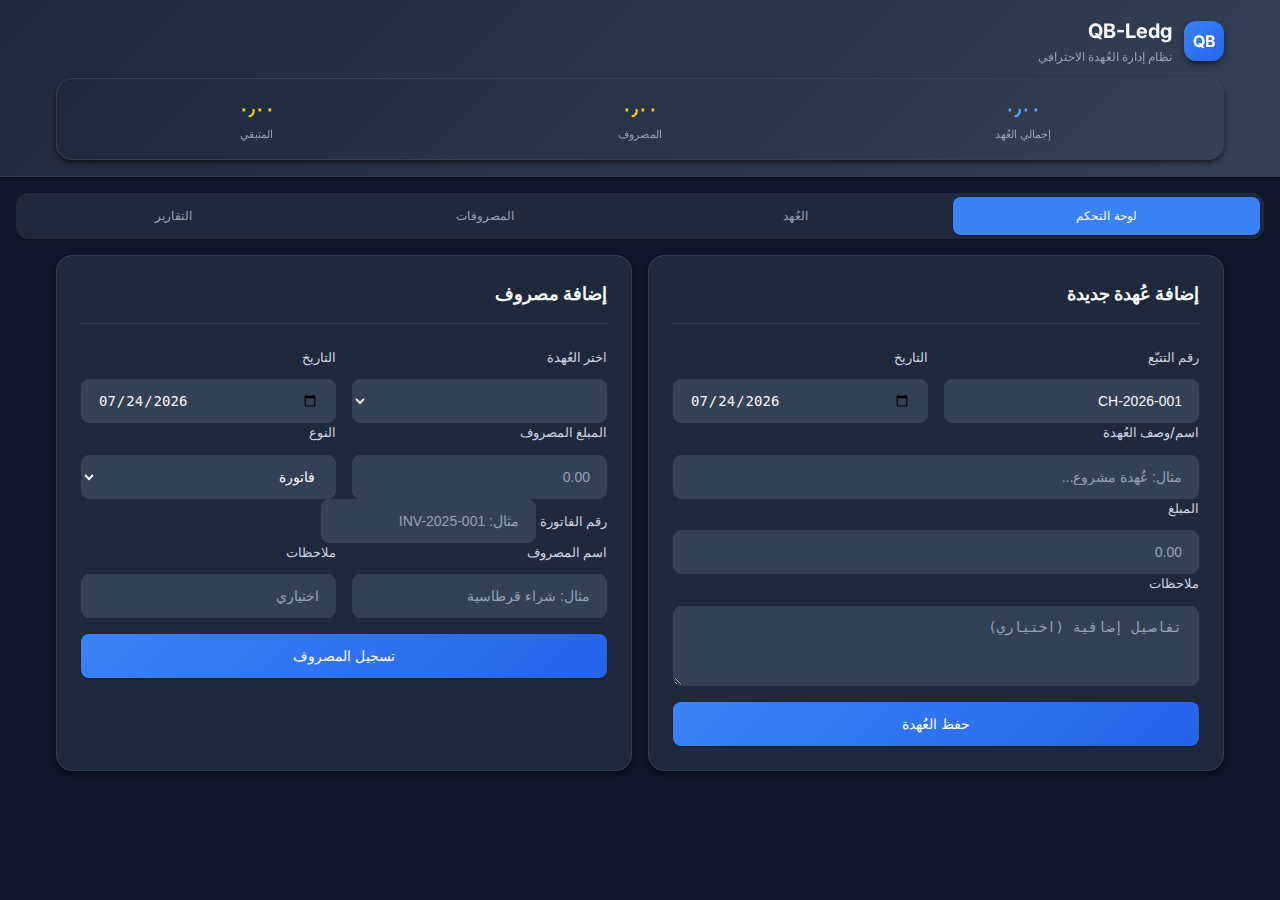
<file: index.html>
<!DOCTYPE html>
<html lang="ar" dir="rtl">
<head>
  <meta charset="utf-8" />
  <meta name="viewport" content="width=device-width, initial-scale=1" />
  <title>QB-Ledg - نظام إدارة العُهدة</title>
    <link rel="stylesheet" href="styles.css" />
  <link rel="preconnect" href="https://fonts.googleapis.com">
  <link rel="preconnect" href="https://fonts.gstatic.com" crossorigin>
  <link href="https://fonts.googleapis.com/css2?family=Inter:wght@400;500;600;700&display=swap" rel="stylesheet">

</head>
<body>
  <!-- Header -->
  <header class="header">
    <div class="header-content">
      <div class="brand">
        <div class="logo">QB</div>
        <div class="brand-info">
          <h1>QB-Ledg</h1>
          <p>نظام إدارة العُهدة الاحترافي</p>
        </div>
      </div>
      <div class="summary-card">
        <div class="summary-grid">
          <div class="summary-item">
            <h3 class="summary-total" id="totalAdvances">0.00</h3>
            <p>إجمالي العُهد</p>
          </div>
          <div class="summary-item">
            <h3 class="summary-spent" id="totalSpent">0.00</h3>
            <p>المصروف</p>
          </div>
          <div class="summary-item">
            <h3 class="summary-remaining" id="totalRemaining">0.00</h3>
            <p>المتبقي</p>
          </div>
        </div>
      </div>
    </div>
  </header>

  <!-- Navigation -->
  <nav class="nav-tabs">
    <button class="nav-tab active" data-tab="dashboard">لوحة التحكم</button>
    <button class="nav-tab" data-tab="advances">العُهد</button>
    <button class="nav-tab" data-tab="expenses">المصروفات</button>
    <button class="nav-tab" data-tab="reports">التقارير</button>
  </nav>

  <!-- Main Container -->
  <div class="container">
    <!-- Dashboard Tab -->
    <div class="tab-pane" id="tab-dashboard">
      <div class="form-grid cols-2">
        <!-- Add Advance Form -->
        <div class="card">
          <div class="card-header">
            <h2 class="card-title">إضافة عُهدة جديدة</h2>
          </div>
          <form id="advanceForm">
            <div class="form-grid cols-2">
              <div class="form-group">
                <label class="form-label">رقم التتبّع</label>
                <input id="adv-track" class="form-input" readonly placeholder="يُنشأ تلقائيًا" />
              </div>
              <div class="form-group">
                <label class="form-label">التاريخ</label>
                <input id="adv-date" class="form-input" type="date" />
              </div>
            </div>
            <div class="form-group">
              <label class="form-label">اسم/وصف العُهدة</label>
              <input id="adv-title" class="form-input" required placeholder="مثال: عُهدة مشروع..." />
            </div>
            <div class="form-group">
              <label class="form-label">المبلغ</label>
              <input id="adv-amount" class="form-input" type="number" inputmode="decimal" min="0" step="0.01" required placeholder="0.00" />
            </div>
            <div class="form-group">
              <label class="form-label">ملاحظات</label>
              <textarea id="adv-notes" class="form-input" placeholder="تفاصيل إضافية (اختياري)"></textarea>
            </div>
            <button type="submit" class="btn btn-primary" style="width: 100%; margin-top: 1rem;">
              حفظ العُهدة
            </button>
          </form>
        </div>

        <!-- Add Expense Form -->
        <div class="card">
          <div class="card-header">
            <h2 class="card-title">إضافة مصروف</h2>
          </div>
          <form id="expenseForm">
            <div class="form-grid cols-2">
              <div class="form-group">
                <label class="form-label">اختر العُهدة</label>
                <select id="exp-advance" class="form-input" required></select>
              </div>
              <div class="form-group">
                <label class="form-label">التاريخ</label>
                <input id="exp-date" class="form-input" type="date" />
              </div>
            </div>
            <div class="form-grid cols-2">
              <div class="form-group">
                <label class="form-label">المبلغ المصروف</label>
                <input id="exp-amount" class="form-input" type="number" inputmode="decimal" min="0" step="0.01" required placeholder="0.00" />
              </div>
              <div class="form-group">
                <label class="form-label">النوع</label>
                <select id="exp-kind" class="form-input">
                  <option value="invoice">فاتورة</option>
                  <option value="no-invoice">بدون فاتورة</option>
                </select>
              </div>
            </div>
            <div class="form-group" id="invoiceRow" style="display:none">
              <label class="form-label">رقم الفاتورة</label>
              <input id="exp-invoice" class="form-input" placeholder="مثال: INV-2025-001" />
            </div>
            <div class="form-grid cols-2">
              <div class="form-group">
                <label class="form-label">اسم المصروف</label>
                <input id="exp-name" class="form-input" required placeholder="مثال: شراء قرطاسية" />
              </div>
              <div class="form-group">
                <label class="form-label">ملاحظات</label>
                <input id="exp-notes" class="form-input" placeholder="اختياري" />
              </div>
            </div>
            <button type="submit" class="btn btn-primary" style="width: 100%; margin-top: 1rem;">
              تسجيل المصروف
            </button>
          </form>
        </div>
      </div>
    </div>

    <!-- Advances Tab -->
    <div class="tab-pane" id="tab-advances" hidden>
      <div class="card">
        <div class="card-header">
          <h2 class="card-title">إدارة العُهد</h2>
          <div class="toolbar-actions">
            <button class="btn btn-secondary btn-sm" id="btnExportJSON">تصدير</button>
            <button class="btn btn-secondary btn-sm" id="btnImportJSON">استيراد</button>
            <input id="importFile" type="file" accept="application/json" hidden />
          </div>
        </div>
        <div class="toolbar">
          <input id="searchAdv" class="search-input" placeholder="بحث في العُهد..." />
        </div>
        <div id="advTableWrap"></div>
      </div>
    </div>

    <!-- Expenses Tab -->
    <div class="tab-pane" id="tab-expenses" hidden>
      <div class="card">
        <div class="card-header">
          <h2 class="card-title">إدارة المصروفات</h2>
        </div>
        <div class="toolbar">
          <input id="searchExp" class="search-input" placeholder="بحث في المصروفات..." />
          <div class="toolbar-actions">
            <select id="filterAdvance" class="form-input" style="min-width: 200px;"></select>
            <button class="btn btn-secondary btn-sm" id="btnClearFilter">إلغاء التصفية</button>
          </div>
        </div>
        <div id="expTableWrap"></div>
      </div>
    </div>

    <!-- Reports Tab -->
    <div class="tab-pane" id="tab-reports" hidden>
      <div class="reports-grid">
        <div class="card">
          <div class="card-header">
            <h2 class="card-title">ملخص عام</h2>
          </div>
          <div id="reportSummary"></div>
        </div>
        <div class="card">
          <div class="card-header">
            <h2 class="card-title">تقرير عُهدة محددة</h2>
            <button class="btn btn-secondary btn-sm" id="btnPrint">طباعة</button>
          </div>
          <div class="form-group">
            <select id="reportAdvance" class="form-input"></select>
          </div>
          <div id="reportDetails"></div>
        </div>
      </div>
    </div>
  </div>

  <!-- Floating Action Button -->
  <button class="fab" id="fabAdd" title="إضافة سريع">+</button>


  <script src="app.js"></script>

</body>
</html>
</file>
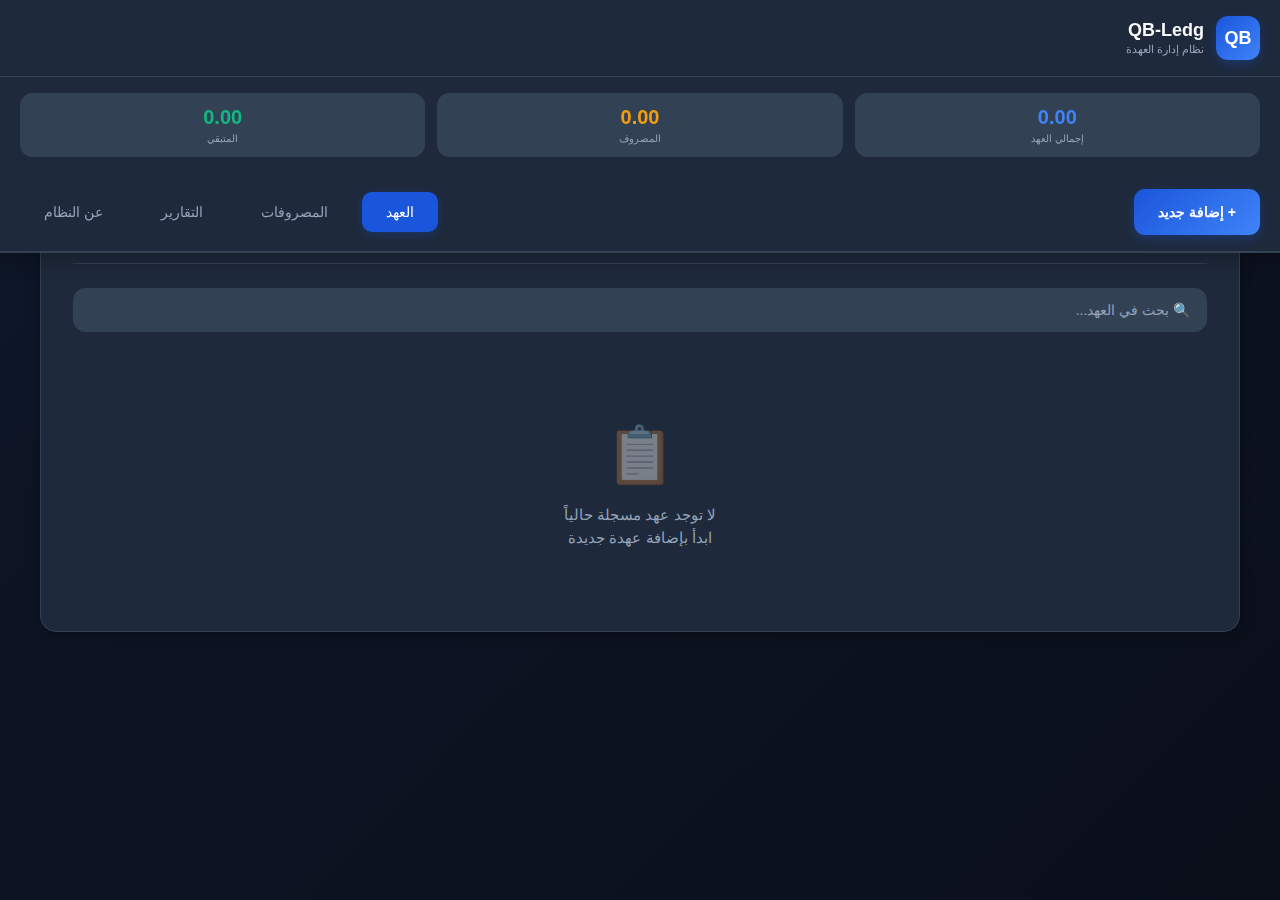
<file: home.html>
<!DOCTYPE html>
<html lang="ar" dir="rtl">
<head>
  <meta charset="UTF-8">
  <meta name="viewport" content="width=device-width, initial-scale=1.0, maximum-scale=1.0, user-scalable=no">
  <title>QB-Ledg</title>
      <link rel="stylesheet" href="./assets/css/styles.css" />
     <link rel="icon" type="image/x-icon" href="./assets/ico/favicon.ico">
  <style>

  </style>
</head>
<body>
  <header class="header">
    <div class="header-top">
      <div class="brand">
        <div class="logo">QB</div>
        <div class="brand-info">
          <h1>QB-Ledg</h1>
          <p>نظام إدارة العهدة</p>
        </div>
      </div>
    </div>
    
    <div class="summary-stats">
      <div class="stat-card">
        <div class="stat-value total" id="totalAdvances">0.00</div>
        <div class="stat-label">إجمالي العهد</div>
      </div>
      <div class="stat-card">
        <div class="stat-value spent" id="totalSpent">0.00</div>
        <div class="stat-label">المصروف</div>
      </div>
      <div class="stat-card">
        <div class="stat-value remaining" id="totalRemaining">0.00</div>
        <div class="stat-label">المتبقي</div>
      </div>
    </div>

    <div class="desktop-tabs">
      <button class="btn btn-primary desktop-add-btn" onclick="toggleAddMenu()">+ إضافة جديد</button>
      <button class="desktop-tab active" onclick="switchTab('advances')">العهد</button>
      <button class="desktop-tab" onclick="switchTab('expenses')">المصروفات</button>
      <button class="desktop-tab" onclick="switchTab('reports')">التقارير</button>
      <button class="desktop-tab" onclick="switchTab('about')">عن النظام</button>
    </div>
  </header>

  <div class="container">
    <div class="tab-content active" id="tab-advances">
      <div class="card">
        <div class="card-header">
          <h2 class="card-title">إدارة العهد</h2>
        </div>
        
        <div class="search-bar">
          <input class="search-input" placeholder="🔍 بحث في العهد..." />
        </div>

        <div class="toolbar">

        </div>

        <div class="data-list" id="advancesList">
              <div class="data-item-title">جاري تحميل البيانات...</div>
        </div>
      </div>
    </div>
  </div>
  
    <div class="tab-content" id="tab-expenses">
      <div class="card">
        <div class="card-header">
          <h2 class="card-title">إدارة المصروفات</h2>
        </div>
        
        <div class="search-bar">
          <input class="search-input" placeholder="🔍 بحث في المصروفات..." />
        </div>

        <div class="toolbar">
          <select class="form-input" style="flex: 2;">
            <option value="">كل العهد</option>
            <option value="1">عهدة مشروع تطوير الموقع - #CH-000</option>
          </select>
          <button class="btn btn-secondary">❌ إلغاء التصفية</button>
        </div>

        <div class="data-list" id="expensesList">
          <div class="data-item">
            <div class="data-item-header">
              <div class="data-item-title">شراء معدات مكتبية</div>
              <div class="data-item-badge">فاتورة</div>
            </div>
            <div class="data-item-grid">
              <div class="data-field">
                <span class="data-field-label">المبلغ</span>
                <span class="data-field-value">1,200.00 ر.س</span>
              </div>
              <div class="data-field">
                <span class="data-field-label">التاريخ</span>
                <span class="data-field-value">2025-10-18</span>
              </div>
              <div class="data-field">
                <span class="data-field-label">العهدة</span>
                <span class="data-field-value">#CH-000</span>
              </div>
              <div class="data-field">
                <span class="data-field-label">رقم الفاتورة</span>
                <span class="data-field-value">INV-2025-045</span>
              </div>
            </div>
          </div>
        </div>
      </div>
    </div>

    <div class="tab-content" id="tab-reports">
      <div class="card">
        <div class="card-header">
          <h2 class="card-title">📊 ملخص عام</h2>
        </div>
        <div class="data-item-grid">
          <div class="data-field">
            <span class="data-field-label">عدد العهد</span>
            <span class="data-field-value" style="font-size: 28px; color: var(--primary-light)">0</span>
          </div>
          <div class="data-field">
            <span class="data-field-label">إجمالي المصروفات</span>
            <span class="data-field-value" style="font-size: 28px; color: var(--warning)">0.0 ريال/span>
          </div>
          <div class="data-field">
            <span class="data-field-label">متوسط المصروف</span>
            <span class="data-field-value" style="font-size: 28px;">0.0 ريال</span>
          </div>
          <div class="data-field">
            <span class="data-field-label">نسبة الإنفاق</span>
            <span class="data-field-value" style="font-size: 28px; color: var(--success)">0.0 ريال</span>
          </div>
        </div>
      </div>

      <div class="card">
        <div class="card-header">
          <h2 class="card-title">📄 تقرير عهدة محددة</h2>
          <button class="btn btn-secondary btn-sm">🖨️ طباعة</button>
        </div>
        <div class="form-group">
          <select class="form-input">
            <option value="">اختر عهدة...</option>
            <option value="1">عهدة مشروع تطوير الموقع - #CH-000</option>
          </select>
        </div>
     </div>
</div>

    <div class="tab-content" id="tab-about">
      <div class="card">
        <div class="card-header">
          <h2 class="card-title">ℹ️ معلومات النظام</h2>
        </div>
        
        <div style="text-align: center; padding: 20px 0;">
          <div class="logo" style="width: 80px; height: 80px; margin: 0 auto 20px; font-size: 32px;">QB</div>
          <h2 style="font-size: 24px; font-weight: 700; margin-bottom: 8px; color: var(--text-primary);">QB-Ledg</h2>
          <p style="color: var(--text-muted); margin-bottom: 30px;">نظام إدارة العهدة الاحترافي</p>
        </div>

        <div style="background: var(--surface-light); border-radius: 12px; padding: 20px; margin-bottom: 20px;">
          <h3 style="font-size: 16px; font-weight: 600; margin-bottom: 16px; color: var(--text-primary);">📋 حول النظام</h3>
          <p style="color: var(--text-secondary); line-height: 1.8; margin-bottom: 12px;">
            نظام QB-Ledg هو حل متكامل لإدارة العهد والمصروفات بطريقة احترافية وسهلة. يساعدك النظام على تتبع جميع العهد المالية ومصروفاتها بدقة وشفافية.
          </p>
        </div>

        <div style="background: var(--surface-light); border-radius: 12px; padding: 20px; margin-bottom: 20px;">
          <h3 style="font-size: 16px; font-weight: 600; margin-bottom: 16px; color: var(--text-primary);">✨ المميزات</h3>
          <div style="display: flex; flex-direction: column; gap: 12px;">
            <div style="display: flex; align-items: start; gap: 10px;">
              <span style="color: var(--success); font-size: 20px;">✓</span>
              <span style="color: var(--text-secondary);">إدارة العهد بشكل كامل وسهل</span>
            </div>
            <div style="display: flex; align-items: start; gap: 10px;">
              <span style="color: var(--success); font-size: 20px;">✓</span>
              <span style="color: var(--text-secondary);">تتبع المصروفات لحظياً</span>
            </div>
            <div style="display: flex; align-items: start; gap: 10px;">
              <span style="color: var(--success); font-size: 20px;">✓</span>
              <span style="color: var(--text-secondary);">تقارير تفصيلية وإحصائيات دقيقة</span>
            </div>
          </div>
        </div>

        <div style="background: var(--surface-light); border-radius: 12px; padding: 20px; margin-bottom: 20px;">
          <h3 style="font-size: 16px; font-weight: 600; margin-bottom: 16px; color: var(--text-primary);">👨‍💻 معلومات المطور</h3>
          <div style="display: flex; flex-direction: column; gap: 12px;">
            <div style="display: flex; justify-content: space-between; align-items: center;">
              <span style="color: var(--text-muted); font-size: 13px;">اسم المطور</span>
              <span style="color: var(--text-primary); font-weight: 600;">بلال الخواجة</span>
            </div>
          </div>
        </div>

        <div style="background: linear-gradient(135deg, var(--primary) 0%, var(--primary-light) 100%); border-radius: 12px; padding: 20px; text-align: center;">
          <div style="display: flex; flex-direction: column; gap: 8px; align-items: center;">
            <span style="color: rgba(255,255,255,0.8); font-size: 13px;">إصدار النظام</span>
            <span style="color: white; font-size: 32px; font-weight: 700;">v2.1.1</span>
            <span style="color: rgba(255,255,255,0.8); font-size: 12px;">تاريخ الإصدار: أكتوبر 2025</span>
          </div>
        </div>

        <div style="text-align: center; margin-top: 24px; padding-top: 20px; border-top: 1px solid var(--border);">
          <p style="color: var(--text-muted); font-size: 13px;">
            © 2025 QB-Ledg. جميع الحقوق محفوظة
          </p>
        </div>
      </div>
    </div>
  </div>

  <div class="overlay" onclick="closeAddMenu()"></div>

  <div class="add-menu" id="addMenu">
    <button class="add-menu-item" onclick="openAdvanceModal()">
      <svg fill="none" stroke="currentColor" viewBox="0 0 24 24">
        <path stroke-linecap="round" stroke-linejoin="round" stroke-width="2" d="M9 12h6m-6 4h6m2 5H7a2 2 0 01-2-2V5a2 2 0 012-2h5.586a1 1 0 01.707.293l5.414 5.414a1 1 0 01.293.707V19a2 2 0 01-2 2z"/>
      </svg>
      <div class="add-menu-text">
        <span class="add-menu-title">إضافة عهدة</span>
        <span class="add-menu-desc">تسجيل عهدة جديدة</span>
      </div>
    </button>
    <button class="add-menu-item" onclick="openExpenseModal()">
      <svg fill="none" stroke="currentColor" viewBox="0 0 24 24">
        <path stroke-linecap="round" stroke-linejoin="round" stroke-width="2" d="M17 9V7a2 2 0 00-2-2H5a2 2 0 00-2 2v6a2 2 0 002 2h2m2 4h10a2 2 0 002-2v-6a2 2 0 00-2-2H9a2 2 0 00-2 2v6a2 2 0 002 2zm7-5a2 2 0 11-4 0 2 2 0 014 0z"/>
      </svg>
      <div class="add-menu-text">
        <span class="add-menu-title">إضافة مصروف</span>
        <span class="add-menu-desc">تسجيل مصروف على عهدة</span>
      </div>
    </button>
  </div>

  <nav class="bottom-nav">
    <div class="bottom-nav-items">
      <button class="nav-item active" onclick="switchTab('advances')">
        <svg class="nav-icon" fill="none" stroke="currentColor" viewBox="0 0 24 24">
          <path stroke-linecap="round" stroke-linejoin="round" stroke-width="2" d="M9 12h6m-6 4h6m2 5H7a2 2 0 01-2-2V5a2 2 0 012-2h5.586a1 1 0 01.707.293l5.414 5.414a1 1 0 01.293.707V19a2 2 0 01-2 2z"/>
        </svg>
        <span class="nav-label">العهد</span>
      </button>

      <button class="nav-item" onclick="switchTab('expenses')">
        <svg class="nav-icon" fill="none" stroke="currentColor" viewBox="0 0 24 24">
          <path stroke-linecap="round" stroke-linejoin="round" stroke-width="2" d="M17 9V7a2 2 0 00-2-2H5a2 2 0 00-2 2v6a2 2 0 002 2h2m2 4h10a2 2 0 002-2v-6a2 2 0 00-2-2H9a2 2 0 00-2 2v6a2 2 0 002 2zm7-5a2 2 0 11-4 0 2 2 0 014 0z"/>
        </svg>
        <span class="nav-label">المصروفات</span>
      </button>

      <button class="nav-add-button" onclick="toggleAddMenu()">
        <svg fill="none" stroke="currentColor" viewBox="0 0 24 24">
          <path stroke-linecap="round" stroke-linejoin="round" stroke-width="2.5" d="M12 4v16m8-8H4"/>
        </svg>
      </button>

      <button class="nav-item" onclick="switchTab('reports')">
        <svg class="nav-icon" fill="none" stroke="currentColor" viewBox="0 0 24 24">
          <path stroke-linecap="round" stroke-linejoin="round" stroke-width="2" d="M9 19v-6a2 2 0 00-2-2H5a2 2 0 00-2 2v6a2 2 0 002 2h2a2 2 0 002-2zm0 0V9a2 2 0 012-2h2a2 2 0 012 2v10m-6 0a2 2 0 002 2h2a2 2 0 002-2m0 0V5a2 2 0 012-2h2a2 2 0 012 2v14a2 2 0 01-2 2h-2a2 2 0 01-2-2z"/>
        </svg>
        <span class="nav-label">التقارير</span>
      </button>

      <button class="nav-item" onclick="switchTab('about')">
        <svg class="nav-icon" fill="none" stroke="currentColor" viewBox="0 0 24 24">
          <path stroke-linecap="round" stroke-linejoin="round" stroke-width="2" d="M13 16h-1v-4h-1m1-4h.01M21 12a9 9 0 11-18 0 9 9 0 0118 0z"/>
        </svg>
        <span class="nav-label">المعلومات</span>
      </button>
    </div>
  </nav>

  <div class="modal" id="advanceModal">
    <div class="modal-content">
      <div class="modal-header">
        <h2 class="modal-title">➕ إضافة عهدة جديدة</h2>
        <button class="modal-close" onclick="closeAdvanceModal()">✕</button>
      </div>
      <form id="advanceForm">
        <div class="modal-body">
          <div class="form-grid cols-2">
            <div class="form-group">
              <label class="form-label">رقم التتبّع</label>
              <input class="form-input" readonly placeholder="يُنشأ تلقائياً" value="#CH-000" />
            </div>
            <div class="form-group">
              <label class="form-label">التاريخ *</label>
              <input class="form-input" type="date" required />
            </div>
          </div>
          <div class="form-group">
            <label class="form-label">اسم/وصف العهدة *</label>
            <input class="form-input" required placeholder="مثال: عهدة مشروع..." />
          </div>
          <div class="form-group">
            <label class="form-label">المبلغ *</label>
            <input class="form-input" type="number" min="0" step="0.01" required placeholder="0.00" />
          </div>
          <div class="form-group">
            <label class="form-label">ملاحظات</label>
            <textarea class="form-input" placeholder="تفاصيل إضافية (اختياري)"></textarea>
          </div>
        </div>
        <div class="modal-footer">
          <button type="button" class="btn btn-secondary" onclick="closeAdvanceModal()">إلغاء</button>
          <button type="submit" class="btn btn-primary">💾 حفظ العهدة</button>
        </div>
      </form>
    </div>
  </div>

  <div class="modal" id="expenseModal">
    <div class="modal-content">
      <div class="modal-header">
        <h2 class="modal-title">➕ إضافة مصروف</h2>
        <button class="modal-close" onclick="closeExpenseModal()">✕</button>
      </div>
      <form id="expenseForm">
        <div class="modal-body">
          <div class="form-grid cols-2">
            <div class="form-group">
              <label class="form-label">اختر العهدة *</label>
              <select class="form-input" required>
                <option value="">اختر عهدة...</option>
                <option value="1">عهدة مشروع تطوير الموقع - #CH-000</option>
              </select>
            </div>
            <div class="form-group">
              <label class="form-label">التاريخ *</label>
              <input class="form-input" type="date" required />
            </div>
          </div>
          <div class="form-grid cols-2">
            <div class="form-group">
              <label class="form-label">المبلغ المصروف *</label>
              <input class="form-input" type="number" min="0" step="0.01" required placeholder="0.00" />
            </div>
            <div class="form-group">
              <label class="form-label">النوع</label>
              <select class="form-input" id="expenseType" onchange="toggleInvoiceField()">
                <option value="invoice">فاتورة</option>
                <option value="no-invoice">بدون فاتورة</option>
              </select>
            </div>
          </div>
          <div class="form-group" id="invoiceField">
            <label class="form-label">رقم الفاتورة</label>
            <input class="form-input" placeholder="مثال: INV-2025-001" />
          </div>
          <div class="form-group">
            <label class="form-label">اسم المصروف *</label>
            <input class="form-input" required placeholder="مثال: شراء قرطاسية" />
          </div>
          <div class="form-group">
            <label class="form-label">ملاحظات</label>
            <textarea class="form-input" placeholder="تفاصيل إضافية (اختياري)"></textarea>
          </div>
        </div>
        <div class="modal-footer">
          <button type="button" class="btn btn-secondary" onclick="closeExpenseModal()">إلغاء</button>
          <button type="submit" class="btn btn-primary">💾 تسجيل المصروف</button>
        </div>
      </form>
    </div>
  </div>

  <script src="./assets/js/storage.gas.js"></script>
  <script src="./assets/js/app.js"></script>
  
</body>
</html>
</file>
<file: styles.css>
:root {
      /* Primary Colors - Professional Blue-Gray Palette */
      --primary-50: #f8fafc;
      --primary-100: #f1f5f9;
      --primary-200: #e2e8f0;
      --primary-300: #cbd5e1;
      --primary-400: #94a3b8;
      --primary-500: #64748b;
      --primary-600: #475569;
      --primary-700: #334155;
      --primary-800: #1e293b;
      --primary-900: #0f172a;
      
      /* Accent Colors */
      --accent-400: #60a5fa;
      --accent-500: #3b82f6;
      --accent-600: #2563eb;
      
      /* Status Colors */
      --success-400: #4ade80;
      --success-500: #22c55e;
      --success-600: #16a34a;
      
      --warning-400: #facc15;
      --warning-500: #eab308;
      --warning-600: #ca8a04;
      
      --danger-400: #f87171;
      --danger-500: #ef4444;
      --danger-600: #dc2626;
      
      /* Dark Theme Variables */
      --bg-primary: var(--primary-900);
      --bg-secondary: var(--primary-800);
      --bg-tertiary: var(--primary-700);
      --text-primary: var(--primary-50);
      --text-secondary: var(--primary-300);
      --text-muted: var(--primary-400);
      --border-primary: var(--primary-700);
      --border-secondary: var(--primary-600);
      
      /* Shadows */
      --shadow-sm: 0 1px 2px 0 rgba(0, 0, 0, 0.3);
      --shadow-md: 0 4px 6px -1px rgba(0, 0, 0, 0.4), 0 2px 4px -1px rgba(0, 0, 0, 0.3);
      --shadow-lg: 0 10px 15px -3px rgba(0, 0, 0, 0.4), 0 4px 6px -2px rgba(0, 0, 0, 0.3);
      --shadow-xl: 0 20px 25px -5px rgba(0, 0, 0, 0.4), 0 10px 10px -5px rgba(0, 0, 0, 0.3);
      
      /* Spacing */
      --space-1: 0.25rem;
      --space-2: 0.5rem;
      --space-3: 0.75rem;
      --space-4: 1rem;
      --space-5: 1.25rem;
      --space-6: 1.5rem;
      --space-8: 2rem;
      --space-12: 3rem;
      
      /* Border Radius */
      --radius-sm: 0.375rem;
      --radius-md: 0.5rem;
      --radius-lg: 0.75rem;
      --radius-xl: 1rem;
      --radius-2xl: 1.5rem;
    }

    * {
      box-sizing: border-box;
      margin: 0;
      padding: 0;
    }

    body {
      font-family: 'Inter', -apple-system, BlinkMacSystemFont, 'Segoe UI', Roboto, sans-serif;
      background: var(--bg-primary);
      color: var(--text-primary);
      font-size: 14px;
      line-height: 1.5;
      min-height: 100vh;
      overflow-x: hidden;
    }

    /* Header */
    .header {
      background: linear-gradient(135deg, var(--bg-secondary) 0%, var(--bg-tertiary) 100%);
      border-bottom: 1px solid var(--border-primary);
      box-shadow: var(--shadow-sm);
      position: sticky;
      top: 0;
      z-index: 50;
      backdrop-filter: blur(10px);
    }

    .header-content {
      padding: var(--space-4) var(--space-4);
      max-width: 1200px;
      margin: 0 auto;
    }

    .brand {
      display: flex;
      align-items: center;
      gap: var(--space-3);
      margin-bottom: var(--space-3);
    }

    .logo {
      width: 40px;
      height: 40px;
      background: linear-gradient(135deg, var(--accent-500) 0%, var(--accent-600) 100%);
      border-radius: var(--radius-lg);
      display: flex;
      align-items: center;
      justify-content: center;
      box-shadow: var(--shadow-md);
      font-weight: 700;
      color: white;
      font-size: 16px;
    }

    .brand-info h1 {
      font-size: 20px;
      font-weight: 700;
      color: var(--text-primary);
      margin-bottom: 2px;
    }

    .brand-info p {
      font-size: 12px;
      color: var(--text-muted);
    }

    .summary-card {
      background: linear-gradient(135deg, var(--primary-800) 0%, var(--primary-700) 100%);
      border: 1px solid var(--border-primary);
      border-radius: var(--radius-xl);
      padding: var(--space-4);
      box-shadow: var(--shadow-md);
    }

    .summary-grid {
      display: grid;
      grid-template-columns: repeat(3, 1fr);
      gap: var(--space-4);
      text-align: center;
    }

    .summary-item h3 {
      font-size: 18px;
      font-weight: 600;
      margin-bottom: var(--space-1);
    }

    .summary-item p {
      font-size: 11px;
      color: var(--text-muted);
      text-transform: uppercase;
      letter-spacing: 0.5px;
    }

    .summary-total { color: var(--accent-400); }
    .summary-spent { color: var(--warning-400); }
    .summary-remaining { color: var(--success-400); }

    /* Navigation Tabs */
    .nav-tabs {
      display: flex;
      background: var(--bg-secondary);
      border-radius: var(--radius-lg);
      padding: var(--space-1);
      gap: var(--space-1);
      margin: var(--space-4);
      box-shadow: var(--shadow-sm);
      overflow-x: auto;
      scrollbar-width: none;
      -ms-overflow-style: none;
    }

    .nav-tabs::-webkit-scrollbar {
      display: none;
    }

    .nav-tab {
      flex: 1;
      min-width: 80px;
      background: transparent;
      border: none;
      padding: var(--space-3) var(--space-4);
      border-radius: var(--radius-md);
      color: var(--text-muted);
      font-size: 12px;
      font-weight: 500;
      cursor: pointer;
      transition: all 0.2s ease;
      white-space: nowrap;
    }

    .nav-tab.active {
      background: var(--accent-500);
      color: white;
      box-shadow: var(--shadow-sm);
    }

    .nav-tab:hover:not(.active) {
      background: var(--primary-700);
      color: var(--text-secondary);
    }

    /* Main Content */
    .container {
      max-width: 1200px;
      margin: 0 auto;
      padding: 0 var(--space-4) var(--space-8);
    }

    .tab-pane {
      animation: fadeIn 0.3s ease-in-out;
    }

    @keyframes fadeIn {
      from { opacity: 0; transform: translateY(10px); }
      to { opacity: 1; transform: translateY(0); }
    }

    /* Cards */
    .card {
      background: var(--bg-secondary);
      border: 1px solid var(--border-primary);
      border-radius: var(--radius-xl);
      padding: var(--space-6);
      margin-bottom: var(--space-6);
      box-shadow: var(--shadow-md);
    }

    .card-header {
      display: flex;
      justify-content: space-between;
      align-items: center;
      margin-bottom: var(--space-6);
      padding-bottom: var(--space-4);
      border-bottom: 1px solid var(--border-primary);
    }

    .card-title {
      font-size: 18px;
      font-weight: 600;
      color: var(--text-primary);
    }

    /* Forms */
    .form-grid {
      display: grid;
      gap: var(--space-4);
    }

    @media (min-width: 768px) {
      .form-grid.cols-2 {
        grid-template-columns: repeat(2, 1fr);
      }
    }

    .form-group {
      display: flex;
      flex-direction: column;
      gap: var(--space-2);
    }

    .form-label {
      font-size: 13px;
      font-weight: 500;
      color: var(--text-secondary);
      margin-bottom: var(--space-1);
    }

    .form-input {
      background: var(--bg-tertiary);
      border: 1px solid var(--border-primary);
      border-radius: var(--radius-md);
      padding: var(--space-3) var(--space-4);
      color: var(--text-primary);
      font-size: 14px;
      min-height: 44px;
      transition: all 0.2s ease;
    }

    .form-input:focus {
      outline: none;
      border-color: var(--accent-500);
      box-shadow: 0 0 0 3px rgba(59, 130, 246, 0.1);
    }

    .form-input::placeholder {
      color: var(--text-muted);
    }

    textarea.form-input {
      min-height: 80px;
      resize: vertical;
    }

    /* Buttons */
    .btn {
      display: inline-flex;
      align-items: center;
      justify-content: center;
      gap: var(--space-2);
      padding: var(--space-3) var(--space-5);
      border-radius: var(--radius-md);
      font-size: 14px;
      font-weight: 500;
      cursor: pointer;
      border: none;
      transition: all 0.2s ease;
      min-height: 44px;
      text-decoration: none;
    }

    .btn-primary {
      background: linear-gradient(135deg, var(--accent-500) 0%, var(--accent-600) 100%);
      color: white;
      box-shadow: var(--shadow-sm);
    }

    .btn-primary:hover {
      transform: translateY(-1px);
      box-shadow: var(--shadow-md);
    }

    .btn-secondary {
      background: var(--bg-tertiary);
      color: var(--text-secondary);
      border: 1px solid var(--border-primary);
    }

    .btn-secondary:hover {
      background: var(--primary-600);
      color: var(--text-primary);
    }

    .btn-danger {
      background: var(--danger-500);
      color: white;
    }

    .btn-danger:hover {
      background: var(--danger-600);
    }

    .btn-sm {
      padding: var(--space-2) var(--space-3);
      font-size: 12px;
      min-height: 36px;
    }

    /* Table */
    .table-container {
      background: var(--bg-tertiary);
      border-radius: var(--radius-lg);
      overflow: hidden;
      box-shadow: var(--shadow-sm);
    }

    .table {
      width: 100%;
      border-collapse: collapse;
    }

    .table th,
    .table td {
      padding: var(--space-4);
      text-align: right;
      border-bottom: 1px solid var(--border-primary);
    }

    .table th {
      background: var(--primary-800);
      font-weight: 600;
      color: var(--text-secondary);
      font-size: 12px;
      text-transform: uppercase;
      letter-spacing: 0.5px;
    }

    .table td {
      color: var(--text-primary);
      font-size: 14px;
    }

    .table tbody tr:hover {
      background: rgba(59, 130, 246, 0.05);
    }

    /* Mobile Table */
    @media (max-width: 768px) {
      .table-responsive {
        display: none;
      }
      
      .mobile-cards {
        display: block;
      }
      
      .mobile-card {
        background: var(--bg-tertiary);
        border-radius: var(--radius-lg);
        padding: var(--space-4);
        margin-bottom: var(--space-3);
        border: 1px solid var(--border-primary);
      }
      
      .mobile-card-header {
        display: flex;
        justify-content: space-between;
        align-items: start;
        margin-bottom: var(--space-3);
      }
      
      .mobile-card-title {
        font-weight: 600;
        color: var(--text-primary);
      }
      
      .mobile-card-badge {
        background: var(--accent-500);
        color: white;
        padding: var(--space-1) var(--space-2);
        border-radius: var(--radius-sm);
        font-size: 11px;
      }
      
      .mobile-card-grid {
        display: grid;
        grid-template-columns: repeat(2, 1fr);
        gap: var(--space-3);
        margin-bottom: var(--space-3);
      }
      
      .mobile-card-item {
        display: flex;
        flex-direction: column;
        gap: var(--space-1);
      }
      
      .mobile-card-label {
        font-size: 11px;
        color: var(--text-muted);
        text-transform: uppercase;
      }
      
      .mobile-card-value {
        font-weight: 500;
        color: var(--text-primary);
      }
      
      .mobile-card-actions {
        display: flex;
        gap: var(--space-2);
        justify-content: flex-end;
      }
    }

    @media (min-width: 769px) {
      .mobile-cards {
        display: none;
      }
      
      .table-responsive {
        display: block;
        overflow-x: auto;
      }
    }

    /* Status Colors */
    .text-success { color: var(--success-400); }
    .text-warning { color: var(--warning-400); }
    .text-danger { color: var(--danger-400); }
    .text-muted { color: var(--text-muted); }

    /* Toolbar */
    .toolbar {
      display: flex;
      flex-wrap: wrap;
      gap: var(--space-3);
      align-items: center;
      justify-content: space-between;
      margin-bottom: var(--space-4);
    }

    .search-input {
      background: var(--bg-tertiary);
      border: 1px solid var(--border-primary);
      border-radius: var(--radius-lg);
      padding: var(--space-2) var(--space-4);
      color: var(--text-primary);
      font-size: 14px;
      min-width: 200px;
      flex: 1;
      max-width: 300px;
    }

    .search-input:focus {
      outline: none;
      border-color: var(--accent-500);
    }

    .toolbar-actions {
      display: flex;
      gap: var(--space-2);
      flex-wrap: wrap;
    }

    /* Empty State */
    .empty-state {
      text-align: center;
      padding: var(--space-12);
      color: var(--text-muted);
    }

    .empty-state-icon {
      width: 64px;
      height: 64px;
      margin: 0 auto var(--space-4);
      background: var(--primary-800);
      border-radius: var(--radius-xl);
      display: flex;
      align-items: center;
      justify-content: center;
      font-size: 24px;
    }

    /* Reports Grid */
    .reports-grid {
      display: grid;
      gap: var(--space-6);
    }

    @media (min-width: 1024px) {
      .reports-grid {
        grid-template-columns: 1fr 2fr;
      }
    }

    /* Floating Action Button (Mobile) */
    .fab {
      position: fixed;
      bottom: var(--space-6);
      left: var(--space-6);
      width: 56px;
      height: 56px;
      background: linear-gradient(135deg, var(--accent-500) 0%, var(--accent-600) 100%);
      border-radius: 50%;
      border: none;
      color: white;
      font-size: 24px;
      cursor: pointer;
      box-shadow: var(--shadow-lg);
      z-index: 40;
      display: none;
      align-items: center;
      justify-content: center;
      transition: all 0.3s ease;
    }

    @media (max-width: 768px) {
      .fab {
        display: flex;
      }
    }

    .fab:hover {
      transform: scale(1.1);
      box-shadow: var(--shadow-xl);
    }

    /* Responsive adjustments */
    @media (max-width: 640px) {
      .header-content {
        padding: var(--space-3);
      }
      
      .container {
        padding: 0 var(--space-3) var(--space-8);
      }
      
      .card {
        padding: var(--space-4);
        margin-bottom: var(--space-4);
      }
      
      .summary-grid {
        grid-template-columns: 1fr;
        gap: var(--space-3);
      }
      
      .nav-tabs {
        margin: var(--space-3);
      }
    }

    /* Loading Animation */
    .loading {
      display: inline-block;
      width: 20px;
      height: 20px;
      border: 2px solid var(--text-muted);
      border-radius: 50%;
      border-top-color: var(--accent-500);
      animation: spin 1s ease-in-out infinite;
    }

    @keyframes spin {
      to { transform: rotate(360deg); }
    }

    /* Print Styles */
    @media print {
      .header, .nav-tabs, .fab { display: none !important; }
      .card { box-shadow: none; border: 1px solid #ddd; }
      body { background: white; color: black; }
    }


       @media print {
      .printing .header,
      .printing .nav-tabs,
      .printing .fab,
      .printing .toolbar,
      .printing .btn,
      .printing .search-input {
        display: none !important;
      }
      
      .printing .container {
        max-width: none;
        padding: 0;
      }
      
      .printing .card {
        box-shadow: none;
        border: 1px solid #ddd;
        page-break-inside: avoid;
      }
      
      .printing .table {
        font-size: 12px;
      }
      
      .printing .mobile-cards {
        display: none !important;
      }
      
      .printing .table-responsive {
        display: block !important;
        overflow: visible !important;
      }
    }

    /* تحسينات إضافية للواجهة */
    .header {
      transition: transform 0.3s ease;
    }

    .tab-pane {
      transition: opacity 0.2s ease;
    }

    .form-input:focus {
      transform: scale(1.02);
    }

    .btn {
      transition: all 0.2s ease;
    }

    .mobile-card {
      transition: transform 0.2s ease, box-shadow 0.2s ease;
    }

    .mobile-card:hover {
      transform: translateY(-2px);
      box-shadow: var(--shadow-lg);
    }

    /* تحسين الـ loading state */
    .loading-overlay {
      position: fixed;
      top: 0;
      left: 0;
      right: 0;
      bottom: 0;
      background: rgba(15, 23, 42, 0.8);
      display: flex;
      align-items: center;
      justify-content: center;
      z-index: 9999;
      backdrop-filter: blur(4px);
    }

    .loading-spinner {
      width: 40px;
      height: 40px;
      border: 3px solid var(--primary-700);
      border-top: 3px solid var(--accent-500);
      border-radius: 50%;
      animation: spin 1s linear infinite;
    }

    /* تحسين الألوان للحالات المختلفة */
    .status-positive { color: var(--success-400) !important; }
    .status-negative { color: var(--danger-400) !important; }
    .status-neutral { color: var(--warning-400) !important; }
    
    /* إضافة مؤشرات بصرية للتفاعل */
    .interactive:hover {
      cursor: pointer;
      opacity: 0.8;
    }
    
    .card:hover {
      transform: translateY(-1px);
      box-shadow: var(--shadow-lg);
    }

    /* تحسين المسافات للشاشات الصغيرة جداً */
    @media (max-width: 480px) {
      .form-grid.cols-2 {
        grid-template-columns: 1fr;
      }
      
      .toolbar {
        flex-direction: column;
        align-items: stretch;
      }
      
      .toolbar-actions {
        justify-content: stretch;
      }
      
      .toolbar-actions .btn {
        flex: 1;
      }
    }
</file>
<file: assets/css/styles.css>
* {
      margin: 0;
      padding: 0;
      box-sizing: border-box;
      -webkit-tap-highlight-color: transparent;
    }

    :root {
      --primary: #1a56db;
      --primary-light: #3f83f8;
      --primary-dark: #1e429f;
      --secondary: #0e1729;
      --secondary-light: #1e293b;
      --secondary-dark: #0a0f1a;
      --surface: #1e293b;
      --surface-light: #334155;
      --surface-lighter: #475569;
      --text-primary: #f8fafc;
      --text-secondary: #cbd5e1;
      --text-muted: #94a3b8;
      --success: #10b981;
      --warning: #f59e0b;
      --danger: #1a56db;
      --border: #334155;
      --shadow: rgba(0, 0, 0, 0.3);
      --header-height: 156px;
      --bottom-nav-height: 75px;
    }

    html {
      scroll-behavior: smooth;
      scroll-padding-top: calc(var(--header-height) + 20px);
    }

    body {
      font-family: 'Segoe UI', Tahoma, Geneva, Verdana, sans-serif;
      background: linear-gradient(135deg, var(--secondary) 0%, var(--secondary-dark) 100%);
      color: var(--text-primary);
      min-height: 100vh;
      padding-top: var(--header-height);
      padding-bottom: var(--bottom-nav-height);
    }

    .header {
      position: fixed;
      top: 0;
      left: 0;
      right: 0;
      background: var(--surface);
      border-bottom: 1px solid var(--border);
      box-shadow: 0 4px 20px var(--shadow);
      z-index: 100;
      backdrop-filter: blur(10px);
    }

    .header-top {
      display: flex;
      align-items: center;
      justify-content: space-between;
      padding: 16px 20px;
      border-bottom: 1px solid var(--border);
    }

    .brand {
      display: flex;
      align-items: center;
      gap: 12px;
    }

    .logo {
      width: 44px;
      height: 44px;
      background: linear-gradient(135deg, var(--primary) 0%, var(--primary-light) 100%);
      border-radius: 12px;
      display: flex;
      align-items: center;
      justify-content: center;
      font-weight: 700;
      color: white;
      font-size: 18px;
      box-shadow: 0 4px 12px rgba(26, 86, 219, 0.3);
    }

    .brand-info h1 {
      font-size: 18px;
      font-weight: 700;
      color: var(--text-primary);
      margin-bottom: 2px;
    }

    .brand-info p {
      font-size: 11px;
      color: var(--text-muted);
    }

    .summary-stats {
      display: grid;
      grid-template-columns: repeat(3, 1fr);
      gap: 12px;
      padding: 16px 20px;
    }

    .stat-card {
      background: var(--surface-light);
      border-radius: 12px;
      padding: 12px;
      text-align: center;
      border: 1px solid var(--border);
      transition: all 0.3s ease;
    }

    .stat-card:hover {
      transform: translateY(-2px);
      box-shadow: 0 4px 12px var(--shadow);
    }

    .stat-value {
      font-size: 20px;
      font-weight: 700;
      margin-bottom: 4px;
    }

    .stat-value.total { color: var(--primary-light); }
    .stat-value.spent { color: var(--warning); }
    .stat-value.remaining { color: var(--success); }

    .stat-label {
      font-size: 10px;
      color: var(--text-muted);
      text-transform: uppercase;
      letter-spacing: 0.5px;
    }

    .container {
      max-width: 1200px;
      margin: 0 auto;
      padding: 20px;
      padding-bottom: 40px;
    }

    .tab-content {
      display: none;
      animation: fadeIn 0.3s ease;
    }

    .tab-content.active {
      display: block;
    }

    @keyframes fadeIn {
      from { opacity: 0; transform: translateY(10px); }
      to { opacity: 1; transform: translateY(0); }
    }

    .card {
      background: var(--surface);
      border: 1px solid var(--border);
      border-radius: 16px;
      padding: 24px;
      margin-bottom: 20px;
      box-shadow: 0 4px 12px var(--shadow);
    }

    .card-header {
      display: flex;
      justify-content: space-between;
      align-items: center;
      margin-bottom: 20px;
      padding-bottom: 16px;
      border-bottom: 1px solid var(--border);
    }

    .card-title {
      font-size: 18px;
      font-weight: 600;
      color: var(--text-primary);
    }

    .form-group {
      margin-bottom: 18px;
    }

    .form-label {
      display: block;
      font-size: 13px;
      font-weight: 500;
      color: var(--text-secondary);
      margin-bottom: 8px;
    }

    .form-input {
      width: 100%;
      background: var(--surface-light);
      border: 1px solid var(--border);
      border-radius: 11px;
      padding: 13px 16px;
      color: var(--text-primary);
      font-size: 14px;
      transition: all 0.3s ease;
      min-height: 46px;
    }

    .form-input:focus {
      outline: none;
      border-color: var(--primary);
      box-shadow: 0 0 0 3px rgba(26, 86, 219, 0.1);
      background: var(--surface);
    }

    .form-input::placeholder {
      color: var(--text-muted);
    }

    textarea.form-input {
      min-height: 100px;
      resize: vertical;
      font-family: inherit;
      line-height: 1.5;
    }

    .form-grid {
      display: grid;
      gap: 18px;
    }

    .btn {
      display: inline-flex;
      align-items: center;
      justify-content: center;
      gap: 8px;
      padding: 13px 24px;
      border-radius: 11px;
      font-size: 14px;
      font-weight: 600;
      cursor: pointer;
      border: none;
      transition: all 0.3s ease;
      text-decoration: none;
      min-height: 46px;
    }

    .btn:active {
      transform: scale(0.98);
    }

    .btn-primary {
      background: linear-gradient(135deg, var(--primary) 0%, var(--primary-light) 100%);
      color: white;
      box-shadow: 0 4px 12px rgba(26, 86, 219, 0.3);
    }

    .btn-primary:hover {
      transform: translateY(-2px);
      box-shadow: 0 6px 20px rgba(26, 86, 219, 0.4);
    }

    .btn-primary:active {
      transform: translateY(0) scale(0.98);
    }

    .btn-secondary {
      background: var(--surface-light);
      color: var(--text-primary);
      border: 1px solid var(--border);
    }

    .btn-secondary:hover {
      background: var(--surface-lighter);
      border-color: var(--primary);
    }

    .btn-danger {
      background: var(--danger);
      color: white;
      box-shadow: 0 4px 12px rgba(68, 85, 239, 0.3);
    }

    .btn-danger:hover {
      background: #3f83f8;
      box-shadow: 0 6px 20px rgba(68, 85, 239, 0.4);
    }

    .btn-block {
      width: 100%;
    }

    .btn-sm {
      padding: 8px 14px;
      font-size: 12px;
      border-radius: 8px;
      min-height: 36px;
    }

    .data-list {
      display: flex;
      flex-direction: column;
      gap: 12px;
    }

    .data-item {
      background: var(--surface-light);
      border: 1px solid var(--border);
      border-radius: 12px;
      padding: 16px;
      transition: all 0.3s ease;
    }

    .data-item:hover {
      transform: translateY(-2px);
      box-shadow: 0 6px 16px var(--shadow);
      border-color: var(--primary);
    }

    .data-item-header {
      display: flex;
      justify-content: space-between;
      align-items: start;
      margin-bottom: 12px;
    }

    .data-item-title {
      font-weight: 600;
      color: var(--text-primary);
      font-size: 15px;
    }

    .data-item-badge {
      background: var(--primary);
      color: white;
      padding: 4px 10px;
      border-radius: 6px;
      font-size: 11px;
      font-weight: 600;
    }

    .data-item-grid {
      display: grid;
      grid-template-columns: repeat(2, 1fr);
      gap: 12px;
      margin-bottom: 12px;
    }

    .data-field {
      display: flex;
      flex-direction: column;
      gap: 4px;
    }

    .data-field-label {
      font-size: 11px;
      color: var(--text-muted);
      text-transform: uppercase;
      letter-spacing: 0.5px;
    }

    .data-field-value {
      font-weight: 600;
      color: var(--text-primary);
    }

    .data-item-actions {
      display: flex;
      gap: 8px;
      justify-content: flex-end;
      padding-top: 12px;
      border-top: 1px solid var(--border);
    }

    .empty-state {
      text-align: center;
      padding: 50px 20px;
      color: var(--text-muted);
    }

    .empty-icon {
      font-size: 56px;
      margin-bottom: 16px;
      opacity: 0.4;
    }

    .empty-state p {
      font-size: 15px;
      line-height: 1.5;
    }

    .modal {
      position: fixed;
      top: 0;
      left: 0;
      right: 0;
      bottom: 0;
      background: rgba(0, 0, 0, 0.7);
      display: none;
      align-items: center;
      justify-content: center;
      z-index: 200;
      padding: 20px;
      backdrop-filter: blur(4px);
    }

    .modal.active {
      display: flex;
      animation: modalFadeIn 0.3s ease;
    }

    @keyframes modalFadeIn {
      from { opacity: 0; }
      to { opacity: 1; }
    }

    .modal-content {
      background: var(--surface);
      border: 1px solid var(--border);
      border-radius: 20px;
      max-width: 600px;
      width: 100%;
      max-height: 90vh;
      overflow-y: auto;
      box-shadow: 0 20px 60px rgba(0, 0, 0, 0.5);
      animation: modalSlideUp 0.3s ease;
    }

    @keyframes modalSlideUp {
      from { transform: translateY(50px); opacity: 0; }
      to { transform: translateY(0); opacity: 1; }
    }

    .modal-header {
      display: flex;
      justify-content: space-between;
      align-items: center;
      padding: 24px;
      border-bottom: 1px solid var(--border);
      position: sticky;
      top: 0;
      background: var(--surface);
      z-index: 1;
    }

    .modal-title {
      font-size: 20px;
      font-weight: 700;
      color: var(--text-primary);
    }

    .modal-close {
      width: 38px;
      height: 38px;
      border-radius: 10px;
      background: var(--surface-light);
      border: 1px solid var(--border);
      color: var(--text-muted);
      cursor: pointer;
      display: flex;
      align-items: center;
      justify-content: center;
      transition: all 0.2s ease;
      font-size: 20px;
      font-weight: 400;
      flex-shrink: 0;
    }

    .modal-close:hover {
      background: var(--danger);
      color: white;
      border-color: var(--danger);
      transform: rotate(90deg);
    }

    .modal-body {
      padding: 24px;
    }

    .modal-footer {
      padding: 20px 24px;
      border-top: 1px solid var(--border);
      display: flex;
      gap: 12px;
      justify-content: flex-end;
      position: sticky;
      bottom: 0;
      background: var(--surface);
      z-index: 1;
    }

    /* Custom Modal Styles */
    .custom-modal .modal-content {
      animation: customModalSlideUp 0.4s cubic-bezier(0.34, 1.56, 0.64, 1);
    }

    @keyframes customModalSlideUp {
      from { 
        transform: translateY(100px) scale(0.9); 
        opacity: 0; 
      }
      to { 
        transform: translateY(0) scale(1); 
        opacity: 1; 
      }
    }

    .custom-modal .modal-footer .btn {
      min-width: 120px;
    }

    .bottom-nav {
      position: fixed;
      bottom: 0;
      left: 0;
      right: 0;
      background: var(--surface);
      border-top: 1px solid var(--border);
      box-shadow: 0 -4px 20px var(--shadow);
      z-index: 100;
      backdrop-filter: blur(10px);
      padding-bottom: env(safe-area-inset-bottom);
    }

    .bottom-nav-items {
      display: grid;
      grid-template-columns: repeat(5, 1fr);
      gap: 0;
      padding: 8px;
      max-width: 600px;
      margin: 0 auto;
      position: relative;
      align-items: end;
    }

    .nav-item {
      display: flex;
      flex-direction: column;
      align-items: center;
      justify-content: flex-end;
      gap: 4px;
      padding: 8px 4px;
      cursor: pointer;
      transition: all 0.3s ease;
      border: none;
      background: transparent;
      color: var(--text-muted);
      text-decoration: none;
      min-height: 64px;
      border-radius: 12px;
    }

    .nav-item.active {
      color: var(--primary-light);
    }

    .nav-item:active {
      transform: scale(0.95);
      background: var(--surface-light);
    }

    .nav-icon {
      width: 24px;
      height: 24px;
      transition: transform 0.3s ease;
      flex-shrink: 0;
    }

    .nav-item.active .nav-icon {
      transform: scale(1.15);
    }

    .nav-label {
      font-size: 10px;
      font-weight: 600;
      letter-spacing: 0.3px;
      text-align: center;
      line-height: 1.2;
    }

    .nav-add-button {
      position: relative;
      bottom: auto;
      left: auto;
      transform: none;
      width: 56px;
      height: 56px;
      background: linear-gradient(135deg, var(--primary) 0%, var(--primary-light) 100%);
      border-radius: 50%;
      border: 3px solid var(--surface);
      box-shadow: 0 8px 24px rgba(26, 86, 219, 0.5);
      display: flex;
      align-items: center;
      justify-content: center;
      cursor: pointer;
      transition: all 0.3s ease;
      z-index: 101;
      margin: 0 auto;
      margin-top: -20px;
      flex-direction: column;
      gap: 0;
    }

    .nav-add-button:hover {
      transform: scale(1.08);
      box-shadow: 0 12px 32px rgba(26, 86, 219, 0.6);
    }

    .nav-add-button:active {
      transform: scale(0.96);
    }

    .nav-add-button svg {
      width: 26px;
      height: 26px;
      color: white;
      transition: transform 0.3s ease;
    }

    .add-menu {
      position: fixed;
      bottom: 100px;
      left: 50%;
      transform: translateX(-50%) translateY(20px);
      background: var(--surface);
      border: 1px solid var(--border);
      border-radius: 16px;
      box-shadow: 0 12px 40px var(--shadow);
      padding: 10px;
      min-width: 240px;
      opacity: 0;
      visibility: hidden;
      transition: all 0.3s cubic-bezier(0.68, -0.55, 0.265, 1.55);
      z-index: 102;
    }

    .add-menu.active {
      opacity: 1;
      visibility: visible;
      transform: translateX(-50%) translateY(0);
    }

    .add-menu-item {
      display: flex;
      align-items: center;
      gap: 14px;
      padding: 14px;
      border-radius: 12px;
      cursor: pointer;
      transition: all 0.2s ease;
      background: transparent;
      border: none;
      width: 100%;
      color: var(--text-primary);
      text-align: right;
    }

    .add-menu-item:hover {
      background: var(--surface-light);
      transform: translateX(-2px);
    }

    .add-menu-item:active {
      transform: scale(0.98) translateX(-2px);
    }

    .add-menu-item svg {
      width: 26px;
      height: 26px;
      color: var(--primary-light);
      flex-shrink: 0;
    }

    .add-menu-text {
      display: flex;
      flex-direction: column;
      align-items: flex-start;
      gap: 3px;
      flex: 1;
    }

    .add-menu-title {
      font-size: 15px;
      font-weight: 600;
    }

    .add-menu-desc {
      font-size: 12px;
      color: var(--text-muted);
    }

    .overlay {
      position: fixed;
      top: 0;
      left: 0;
      right: 0;
      bottom: 0;
      background: rgba(0, 0, 0, 0.3);
      opacity: 0;
      visibility: hidden;
      transition: all 0.3s ease;
      z-index: 99;
      backdrop-filter: blur(2px);
    }

    .overlay.active {
      opacity: 1;
      visibility: visible;
    }

    .search-bar {
      margin-bottom: 18px;
    }

    .search-input {
      width: 100%;
      background: var(--surface-light);
      border: 1px solid var(--border);
      border-radius: 12px;
      padding: 13px 16px;
      color: var(--text-primary);
      font-size: 14px;
      transition: all 0.3s ease;
    }

    .search-input:focus {
      outline: none;
      border-color: var(--primary);
      box-shadow: 0 0 0 3px rgba(26, 86, 219, 0.1);
      background: var(--surface);
    }

    .search-input::placeholder {
      color: var(--text-muted);
    }

    .toolbar {
      display: flex;
      gap: 10px;
      flex-wrap: wrap;
      margin-bottom: 18px;
    }

    .toolbar .btn {
      flex: 1;
      min-width: 130px;
    }

    .toolbar .form-input {
      min-height: 44px;
    }

    ::-webkit-scrollbar {
      width: 10px;
      height: 10px;
    }

    ::-webkit-scrollbar-track {
      background: var(--secondary);
      border-radius: 5px;
    }

    ::-webkit-scrollbar-thumb {
      background: var(--surface-lighter);
      border-radius: 5px;
      border: 2px solid var(--secondary);
    }

    ::-webkit-scrollbar-thumb:hover {
      background: var(--text-muted);
    }

    .modal-content::-webkit-scrollbar {
      width: 8px;
    }

    .modal-content::-webkit-scrollbar-thumb {
      background: var(--surface-lighter);
      border-radius: 4px;
    }

    @media (min-width: 768px) {
      :root {
        --header-height: 156px;
      }

      .bottom-nav {
        display: none;
      }

      .nav-add-button,
      .add-menu {
        display: none !important;
      }

      body {
        padding-bottom: 40px;
      }

      .desktop-tabs {
        display: flex;
        gap: 10px;
        padding: 16px 20px;
        border-bottom: 1px solid var(--border);
        align-items: center;
      }

      .desktop-tab {
        padding: 12px 24px;
        background: transparent;
        border: none;
        color: var(--text-muted);
        font-size: 14px;
        font-weight: 500;
        cursor: pointer;
        border-radius: 10px;
        transition: all 0.3s ease;
      }

      .desktop-tab.active {
        background: var(--primary);
        color: white;
        box-shadow: 0 2px 8px rgba(26, 86, 219, 0.3);
      }

      .desktop-tab:hover:not(.active) {
        background: var(--surface-light);
        color: var(--text-primary);
      }

      .desktop-add-btn {
        margin-left: auto;
      }

      .container {
        padding: 24px 20px 40px;
      }

      .card {
        padding: 28px;
      }

      .card-header {
        margin-bottom: 24px;
        padding-bottom: 20px;
      }

      .modal-content {
        max-width: 700px;
      }

      .data-item {
        padding: 18px;
      }

      .data-item-grid {
        margin-bottom: 14px;
      }

      .search-bar {
        margin-bottom: 20px;
      }

      .toolbar {
        margin-bottom: 20px;
      }

      .form-grid.cols-2 {
        grid-template-columns: repeat(2, 1fr);
      }
    }

    @media (max-width: 767px) {
      :root {
        --header-height: 146px;
      }

      .desktop-tabs {
        display: none;
      }

      .header-top {
        padding: 14px 16px;
      }

      .brand {
        gap: 10px;
      }

      .logo {
        width: 40px;
        height: 40px;
        font-size: 16px;
      }

      .brand-info h1 {
        font-size: 16px;
      }

      .brand-info p {
        font-size: 10px;
      }

      .summary-stats {
        padding: 12px 16px;
        gap: 10px;
      }

      .stat-card {
        padding: 10px;
      }

      .stat-value {
        font-size: 18px;
      }

      .stat-label {
        font-size: 9px;
      }

      .container {
        padding: 16px;
        padding-bottom: 24px;
      }

      .card {
        padding: 18px;
        border-radius: 14px;
        margin-bottom: 16px;
      }

      .card-header {
        margin-bottom: 16px;
        padding-bottom: 12px;
      }

      .card-title {
        font-size: 16px;
      }

      .modal {
        padding: 0;
        align-items: flex-end;
      }

      .modal-content {
        max-width: 100%;
        max-height: 85vh;
        border-radius: 20px 20px 0 0;
        margin: 0;
      }

      .modal-header {
        padding: 20px 18px;
      }

      .modal-body {
        padding: 20px 18px;
      }

      .modal-footer {
        padding: 16px 18px;
      }

      .modal-title {
        font-size: 17px;
      }

      .form-label {
        font-size: 12px;
      }

      .form-input {
        font-size: 15px;
        padding: 11px 14px;
      }

      .btn {
        font-size: 14px;
        padding: 11px 20px;
      }

      .data-item {
        padding: 14px;
      }

      .data-item-title {
        font-size: 14px;
      }

      .data-item-badge {
        font-size: 10px;
        padding: 3px 8px;
      }

      .nav-add-button {
        width: 56px;
        height: 56px;
        margin-top: -20px;
      }

      .add-menu {
        bottom: 100px;
        min-width: 250px;
        padding: 12px;
      }

      .add-menu-item {
        padding: 16px;
      }
    }

    @media (max-width: 480px) {
      :root {
        --header-height: 144px;
      }

      .summary-stats {
        gap: 8px;
        padding: 10px 16px;
      }

      .stat-card {
        padding: 8px;
      }

      .stat-value {
        font-size: 16px;
      }

      .toolbar {
        flex-direction: column;
      }
      
      .toolbar .btn,
      .toolbar .form-input {
        width: 100%;
        min-width: 100%;
      }

      .data-item-grid {
        grid-template-columns: 1fr;
        gap: 10px;
      }

      .data-item-actions {
        flex-wrap: wrap;
        gap: 6px;
      }

      .data-item-actions .btn {
        flex: 1;
        min-width: calc(50% - 3px);
      }

      .form-grid.cols-2 {
        grid-template-columns: 1fr;
      }

      .modal-content {
        border-radius: 16px 16px 0 0;
      }

      .container {
        padding: 12px;
      }

      .card {
        padding: 14px;
      }

      .custom-modal .modal-footer {
        flex-direction: column;
      }

      .custom-modal .modal-footer .btn {
        width: 100%;
      }
    }

    @media (min-width: 1024px) {
      .container {
        max-width: 1400px;
        padding: 32px 40px 60px;
      }

      .card {
        padding: 32px;
      }

      .data-item {
        padding: 20px;
      }

      .data-item-grid {
        grid-template-columns: repeat(4, 1fr);
        gap: 16px;
      }

      .modal-content {
        max-width: 800px;
      }
    }

    @media (min-width: 1200px) {
      .container {
        max-width: 1600px;
      }
    }

    @keyframes spin { to { transform: rotate(360deg); } }
.loading-spinner{
  width:56px;height:56px;border-radius:50%;
  border:5px solid rgba(255,255,255,0.2);border-top-color:#3f83f8;
  animation:spin .9s linear infinite;margin:0 auto 14px
}
</file>
